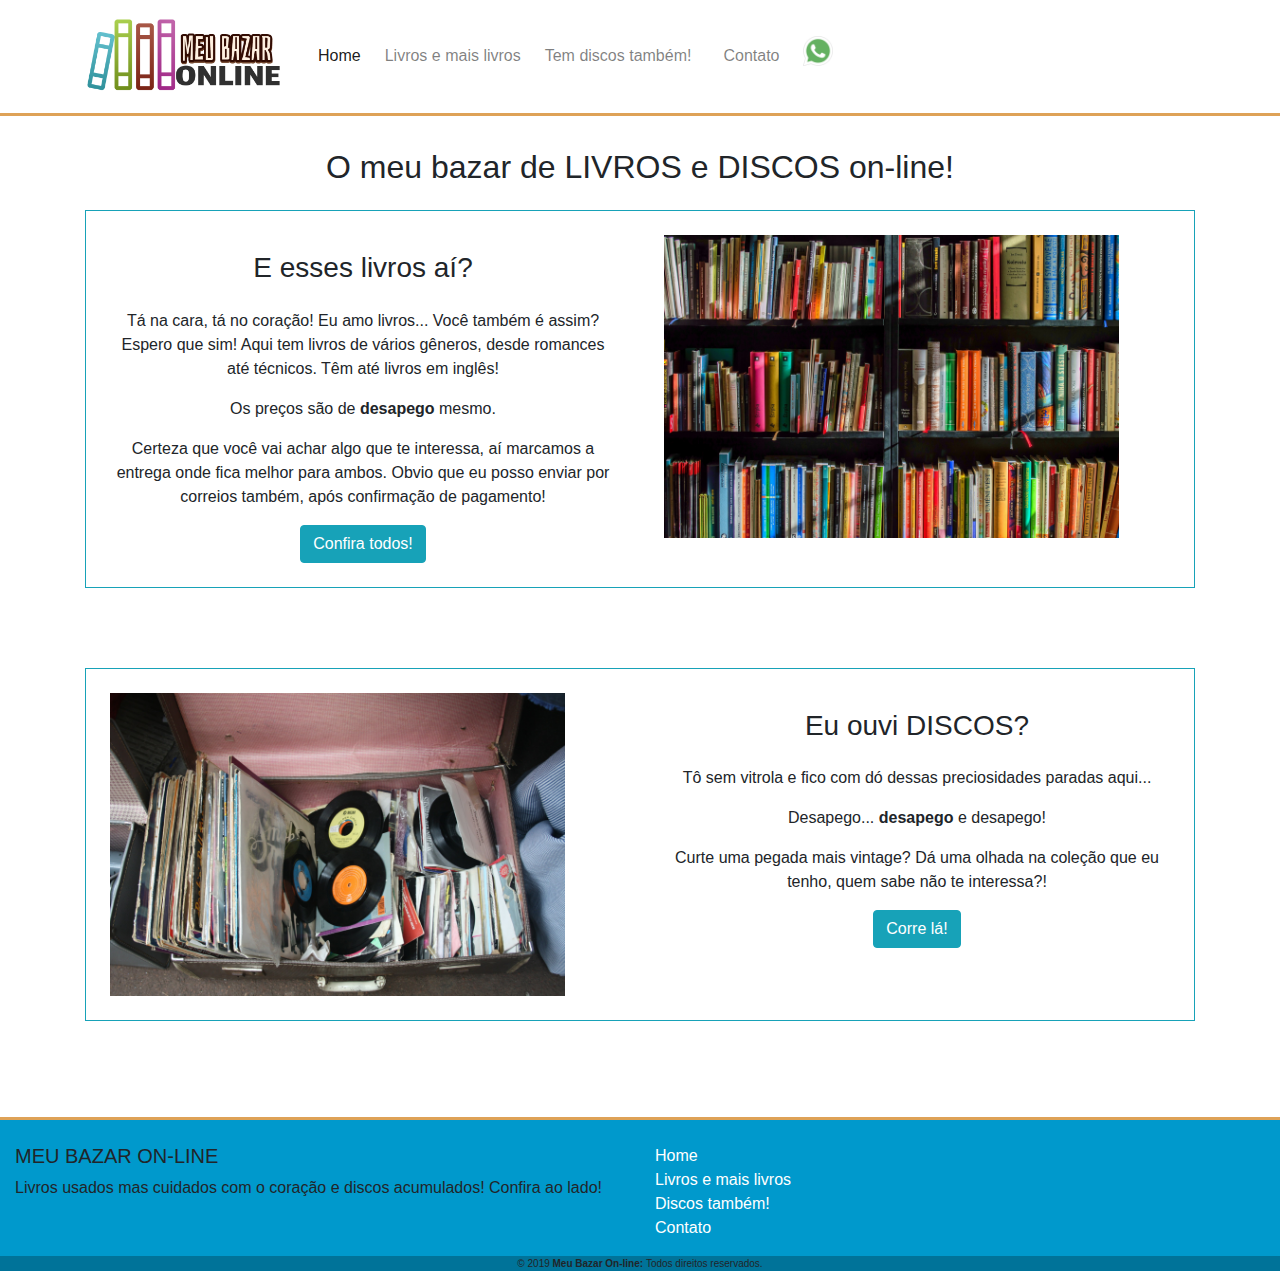
<file: index.html>
<!DOCTYPE html>
<html lang="pt-br">

<head>
    <meta charset="UTF-8">
    <meta name="viewport" content="width=device-width, initial-scale=1.0">
    <meta http-equiv="X-UA-Compatible" content="ie=edge">
    <link rel="stylesheet" href="./style/bootstrap.min.css">
    <link rel="stylesheet" href="./style/style.css">
    <link rel="icon" type="image/png" sizes="192x192" href="./img/favicon.png">
    <title>Meu Bazar On-line</title>
</head>

<body>
    <nav class="b-bottom d-flex ">
        <nav class="navbar navbar-expand-lg navbar-light bg-white container align-items-center">
            <a class="navbar-brand size-logo" href="./index.html"><img src="./img/logo.png" alt="Logo do Meu Bazar On-line"> </a>
            <button class="navbar-toggler" type="button" data-toggle="collapse" data-target="#navbarSupportedContent"
                aria-controls="navbarSupportedContent" aria-expanded="false" aria-label="Toggle navigation">
                <span class="navbar-toggler-icon"></span>
            </button>

            <div class="collapse navbar-collapse text-center" id="navbarSupportedContent">
                <div>
                    <ul class="navbar-nav mr-auto">
                        <li class="nav-item active px-2">
                            <a class="nav-link" href="./index.html">Home</a>
                        </li>
                        <li class="nav-item">
                            <a class="nav-link px-2" href="./pages/books/books.html">Livros e mais livros</a>
                        </li>
                        <li class="nav-item px-2">
                            <a class="nav-link" href="./pages/records/records.html">Tem discos também!</a>
                        </li>
                        <li class="nav-item px-2">
                            <a class="nav-link" href="./pages/contact/contato.html">Contato</a>
                        </li>
                        <li>
                            <a class="px-2"
                                href="https://api.whatsapp.com/send?phone=5511992402129&text=Ol%C3%A1!%20Deixe%20sua%20mensagem!"><img
                                    width="30px" src="./img/ico-whats.jpg" alt="Logo do WhatsApp"></a>
                        </li>
                    </ul>
                </div>
            </div>
        </nav>
    </nav>
    <main>
        <section class="container py-3 bg-white">
            <section>
                <div class="py-3 text-center">
                    <h2>O meu bazar de LIVROS e DISCOS on-line!</h2>
                </div>
            </section>
            <section id="books" class="d-flex border border-info">
                <div class="des m-4 text-center">
                    <h3 class="py-3">E esses livros aí?</h3>
                    <p>Tá na cara, tá no coração! Eu amo livros... Você também é assim? Espero que sim! Aqui tem
                    livros de vários gêneros, desde romances até técnicos. Têm até livros em inglês!
                    <p>Os preços são de <strong>desapego</strong> mesmo.</p>
                    <p>Certeza que você vai achar algo que te interessa, aí marcamos a entrega onde fica melhor
                    para ambos. Obvio que eu posso enviar por correios também, após confirmação de
                    pagamento!</p>
                    <button type="button" class="btn btn-info" onclick="window.location.href='./pages/books/books.html'">Confira todos!</button>
                </div>
                <div class="imagens m-4 w-50">
                    <img width="90%" src="./img/books-home.jpg" alt="foto de uma prateleira de livros">
                </div>
            </section>

            <div class="space w-100"></div>

            <section id="records" class="d-flex border border-info">
                <div class="imagens m-4 w-50">
                    <img width="90%" src="./img/records-home.jpg" alt="foto de um baú antigo com discos de vinil dentro">
                </div>
                <div class="des m-4 text-center">
                    <h3 class="py-3">Eu ouvi DISCOS?</h3>
                    <p>Tô sem vitrola e fico com dó dessas preciosidades paradas aqui...</p>
                    <p>Desapego... <strong>desapego</strong> e desapego!</p>
                    <p>Curte uma pegada mais vintage? Dá uma olhada na coleção que eu tenho, quem sabe não te
                        interessa?!</p>
                    <button type="button" class="btn btn-info" onclick="window.location.href='./pages/records/records.html'">Corre lá!</button>
                </div>
            </section>
        </section>
        <div class="space w-100"></div>
    </main>

    <footer class="b-top page-footer font-small pt-4 footer-color">
            <div class="container-fluid text-center text-md-left">
                <div class="row">
                    <div class="col-md-6 mt-md-0 mt-3">
                        <h5 class="text-uppercase">Meu Bazar On-line</h5>
                        <p>Livros usados mas cuidados com o coração e discos acumulados! Confira ao
                            lado!</p>
                    </div>
                    <hr class="clearfix w-100 d-md-none pb-3">
                    <div class="col-md-3 mb-md-0 mb-3">
                        <ul class="list-unstyled">
                            <li>
                                <a href="./index.html">Home</a>
                            </li>
                            <li>
                                <a href="./pages/books/books.html">Livros e mais livros</a>
                            </li>
                            <li>
                                <a href="./pages/records/records.html">Discos também!</a>
                            </li>
                            <li>
                                <a href="./pages/contact/contato.html">Contato</a>
                            </li>
                        </ul>
                    </div>
                </div>
            </div>
            <a id="subirTopo">
                ^ <br> subir
            </a>
            <div class="footer-copyright text-center final-footer">
                <p class="m-0">© 2019 <strong>Meu Bazar On-line: </strong>Todos
                    direitos reservados.</p>
            </div>
        </footer>
    <script src="./script/jquery-3.4.1.min.js"></script>
    <script src="./script/bootstrap.min.js"></script>
    <script src="./script/bnttop.js"></script>
</body>

</html>
</file>
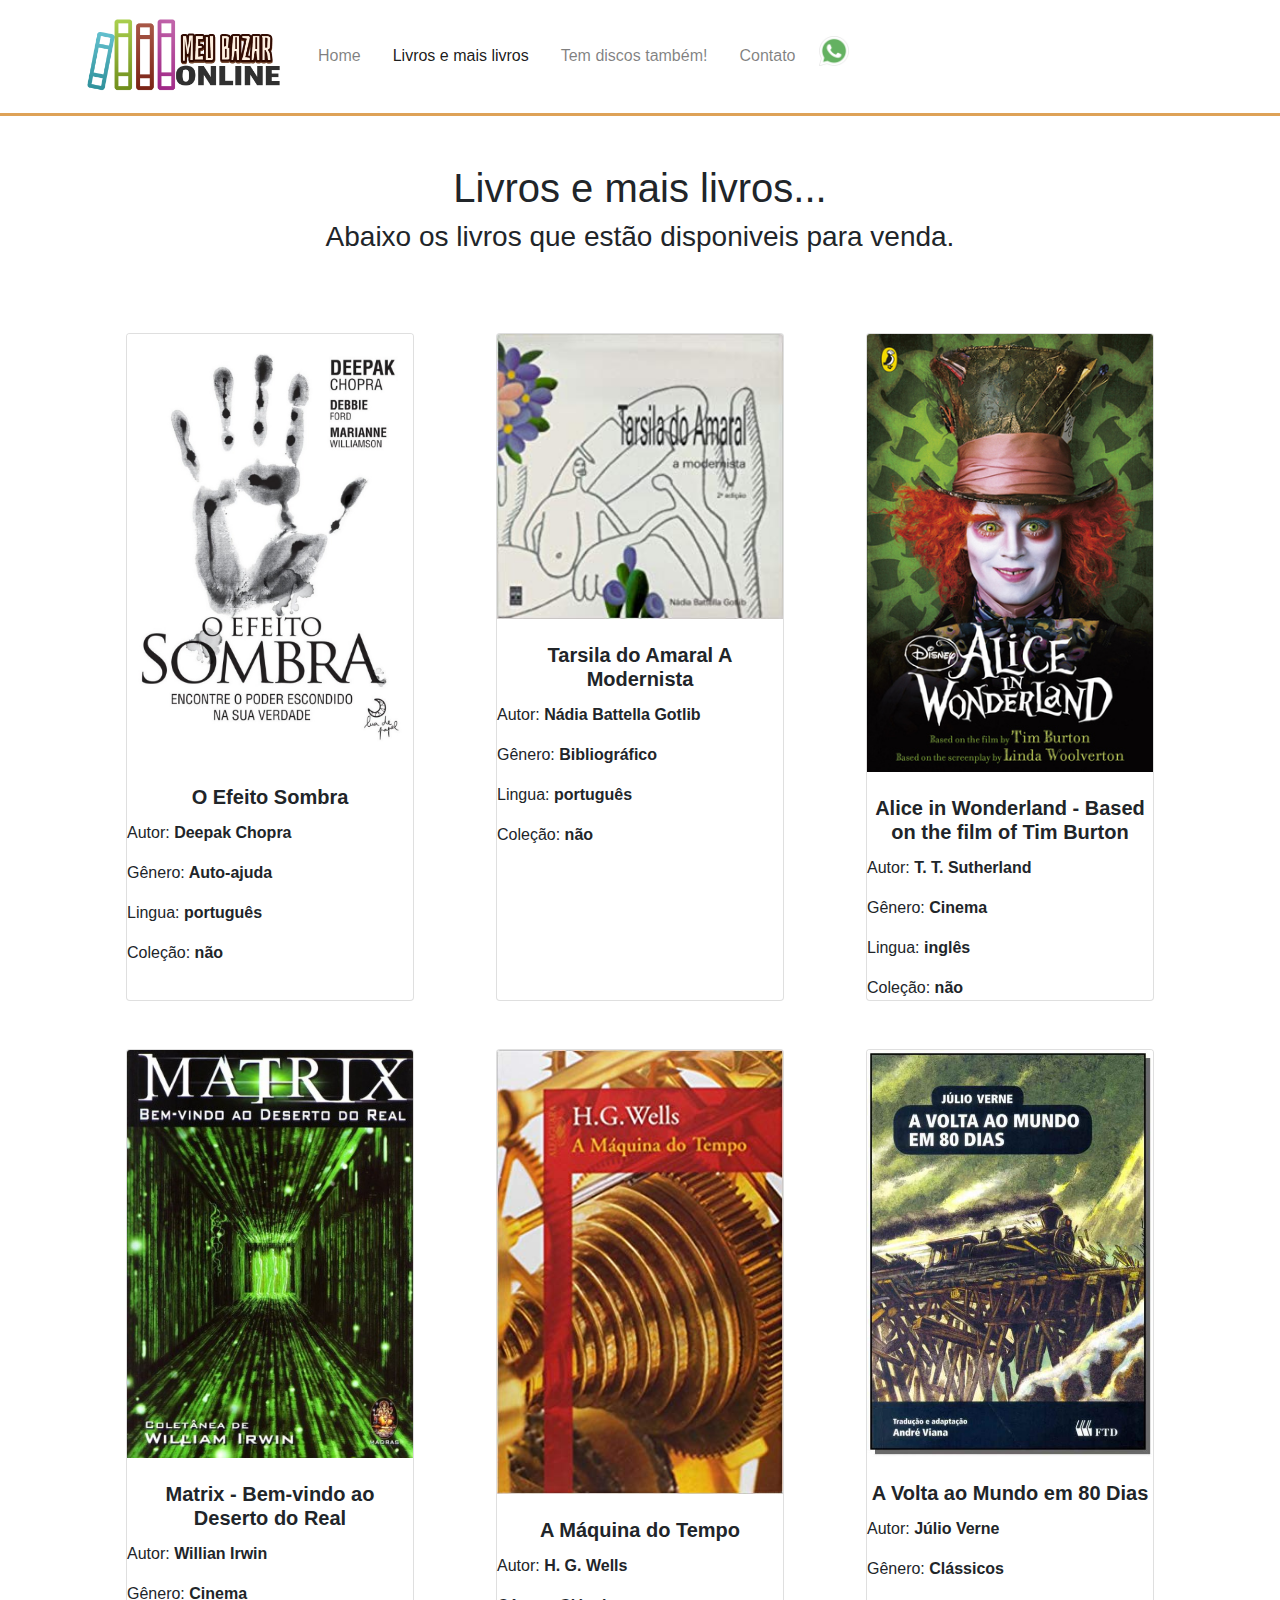
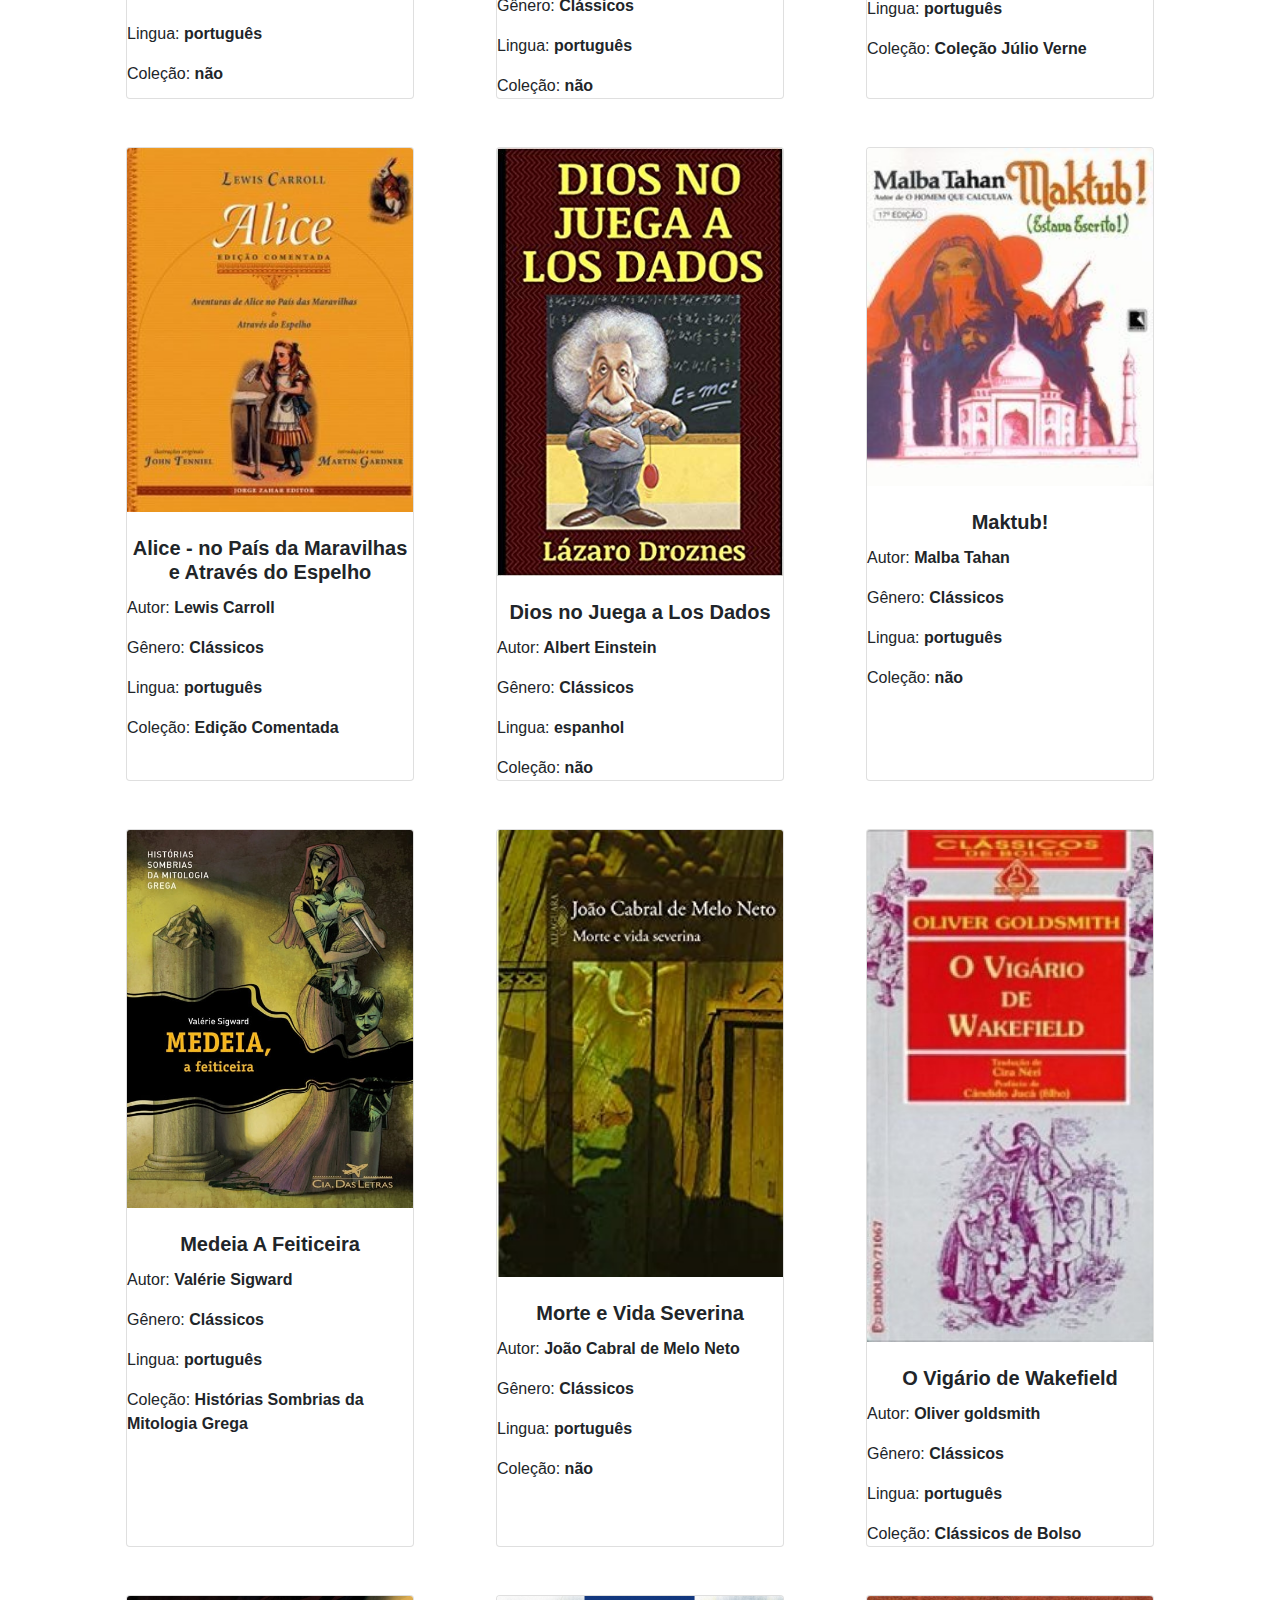
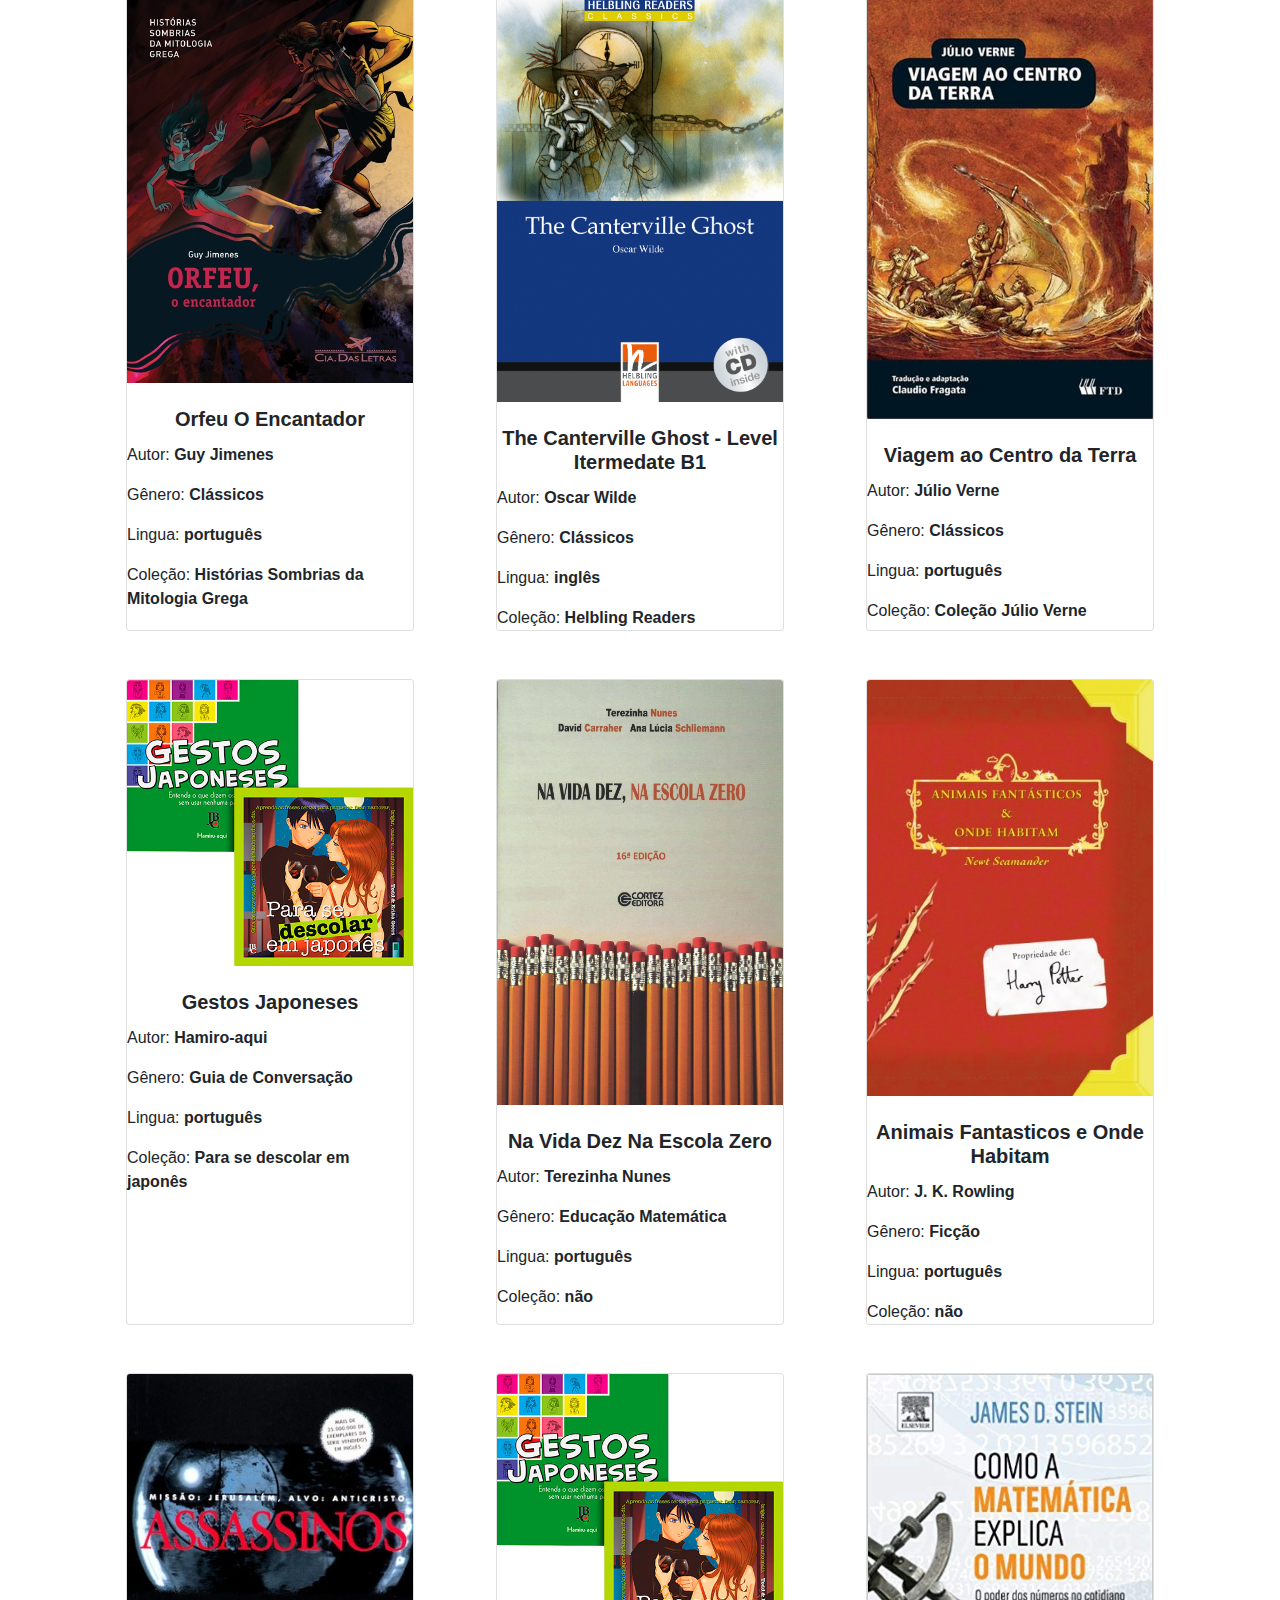
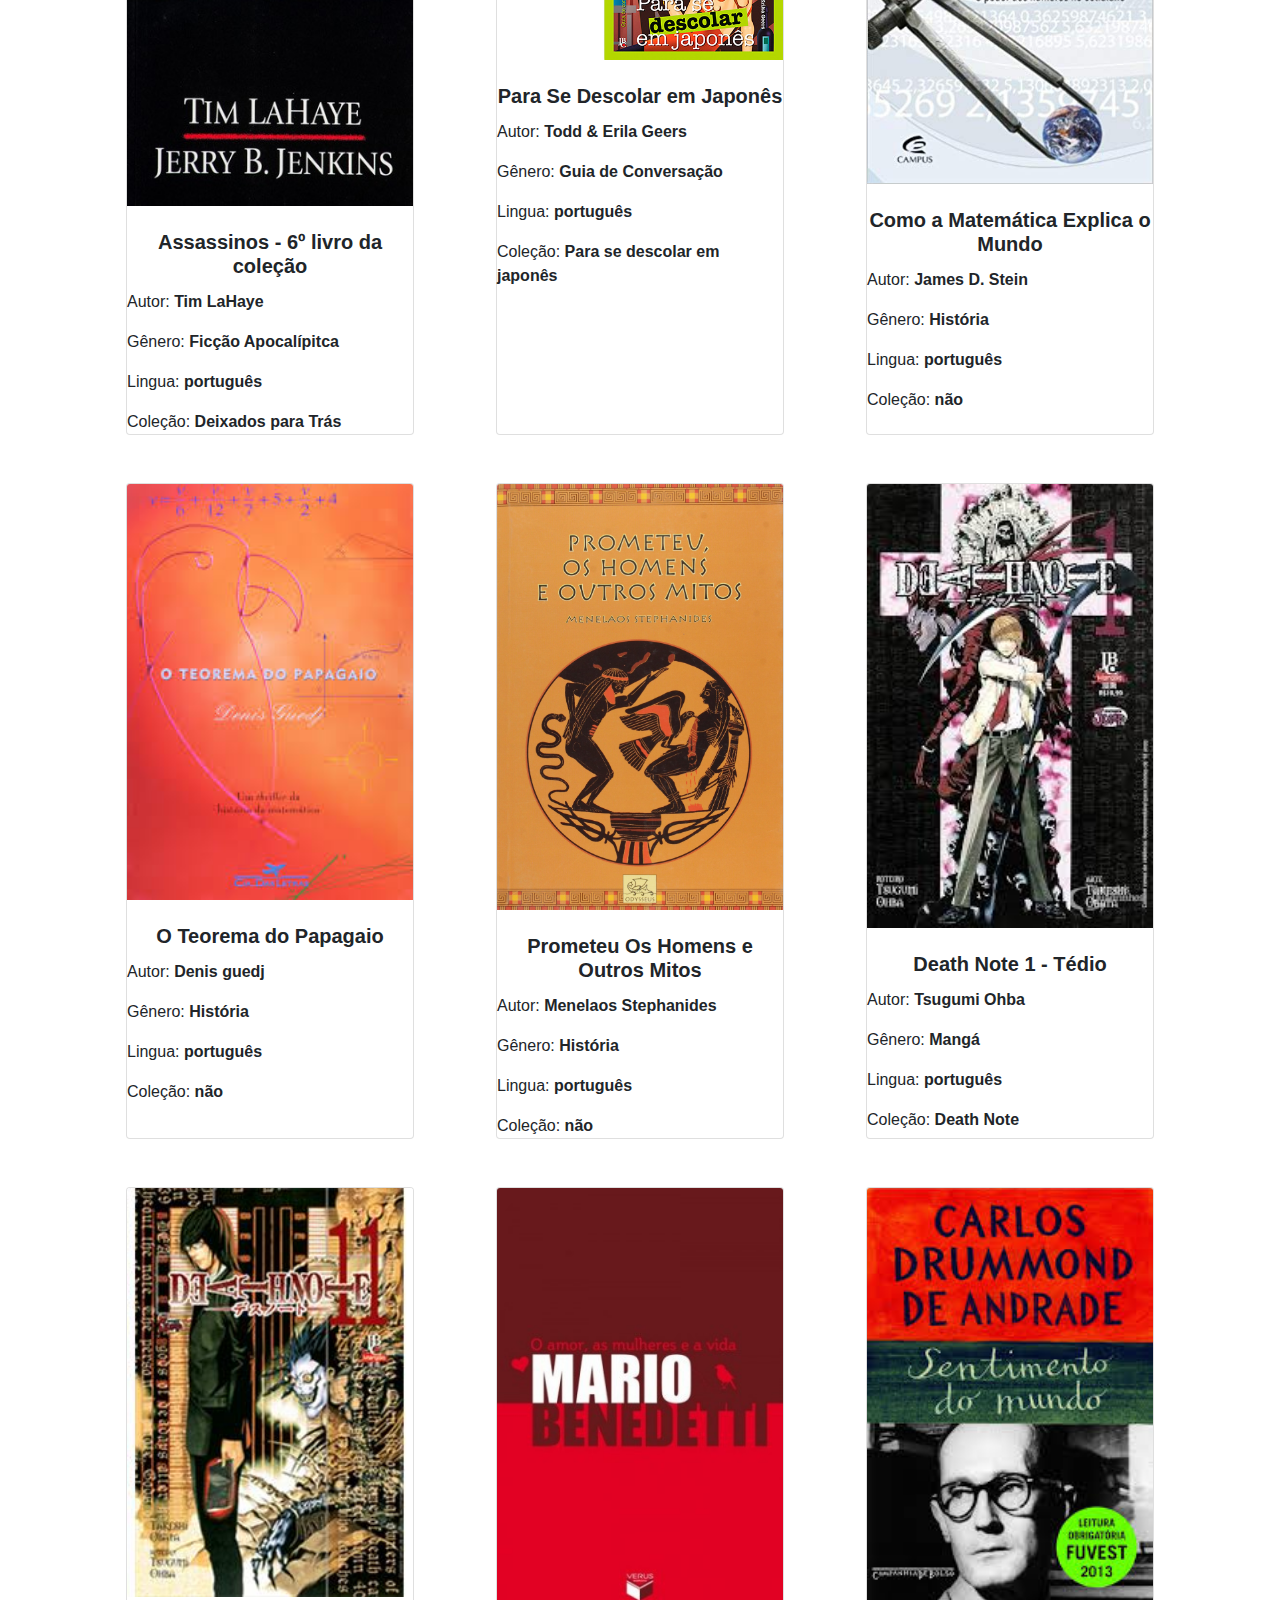
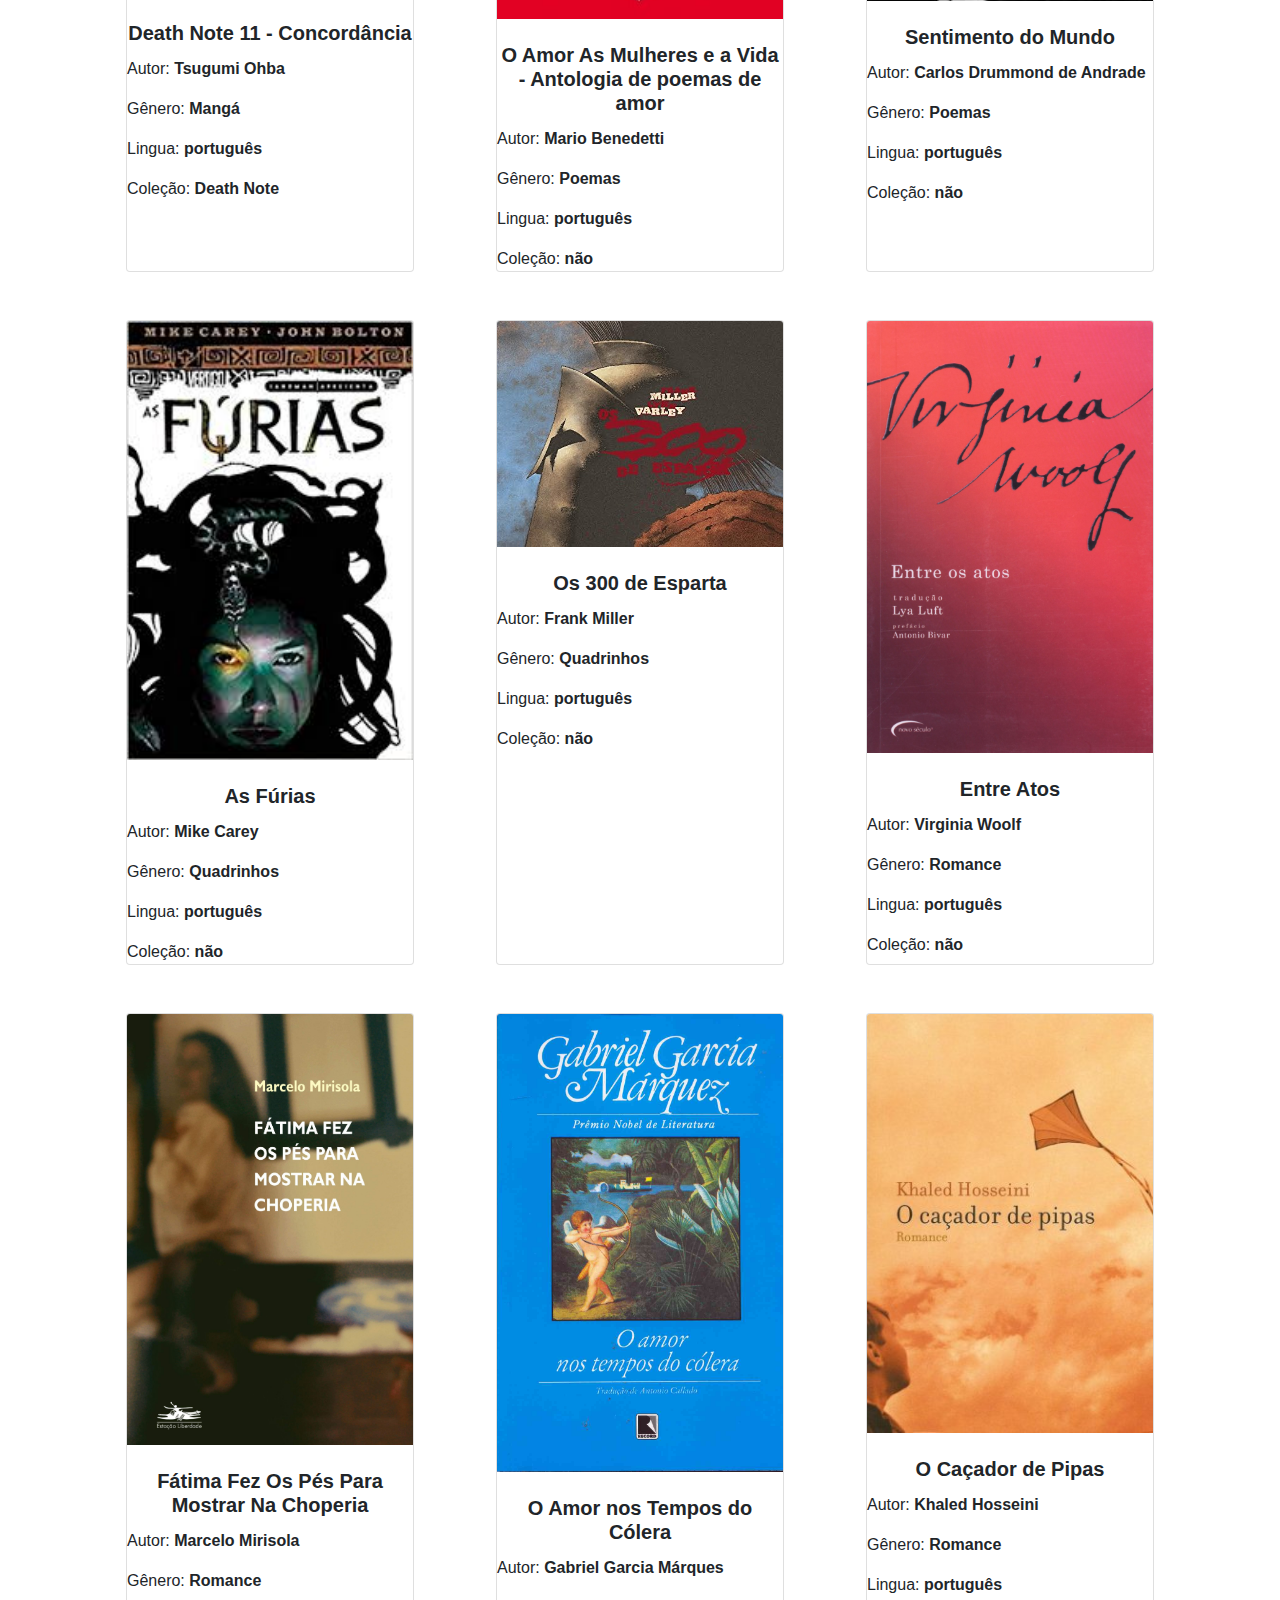
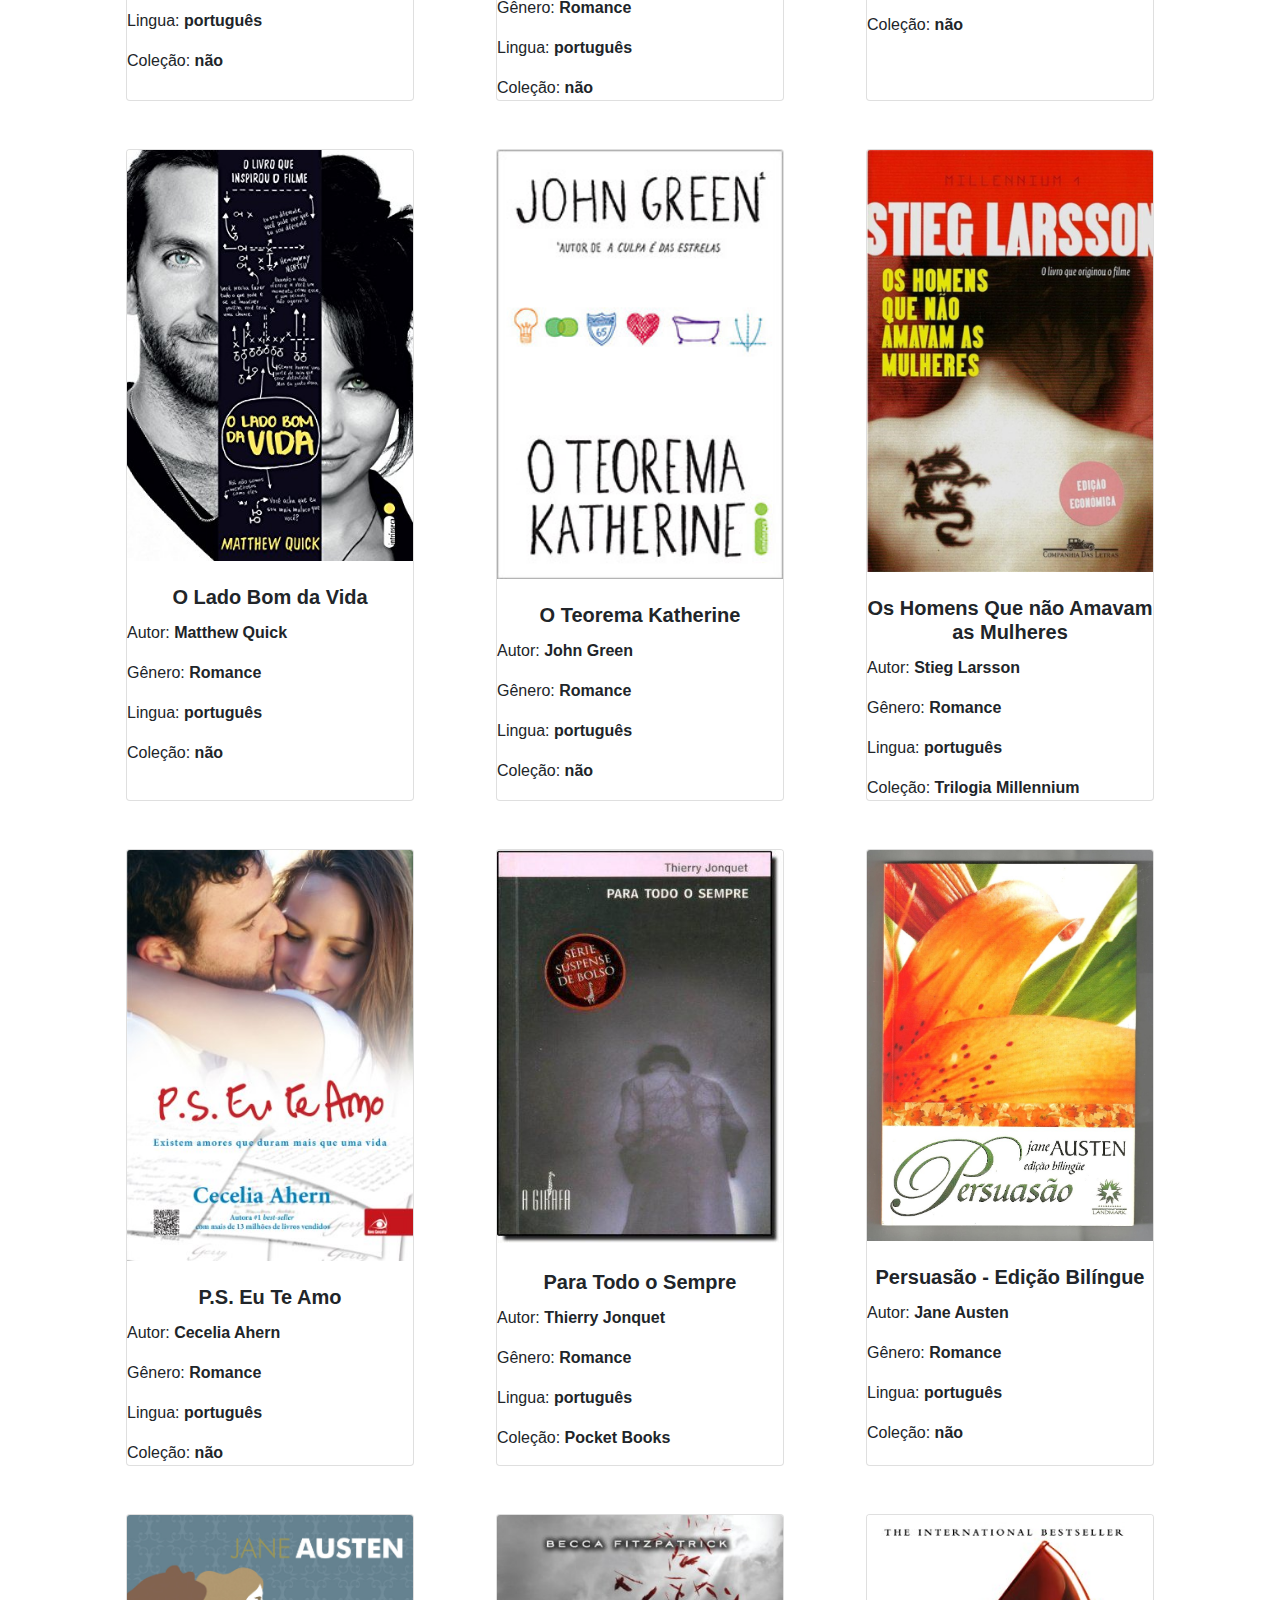
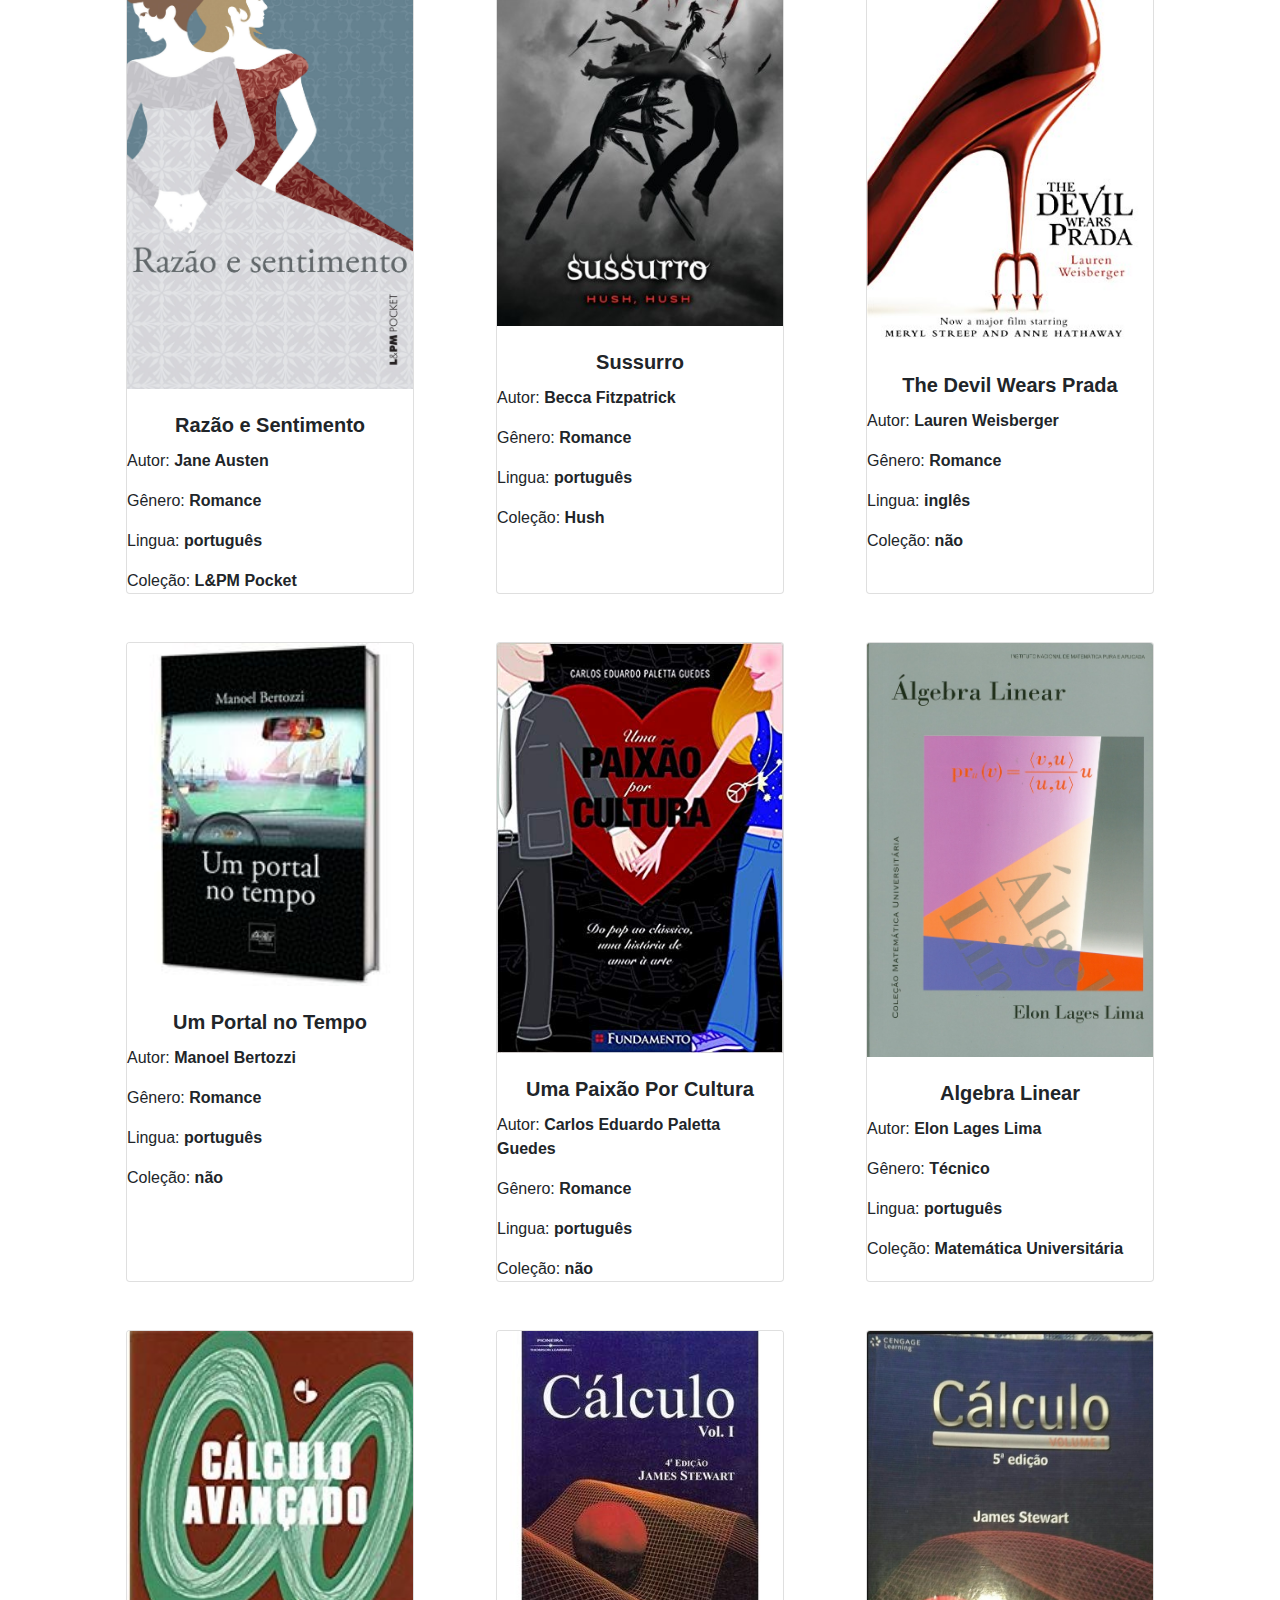
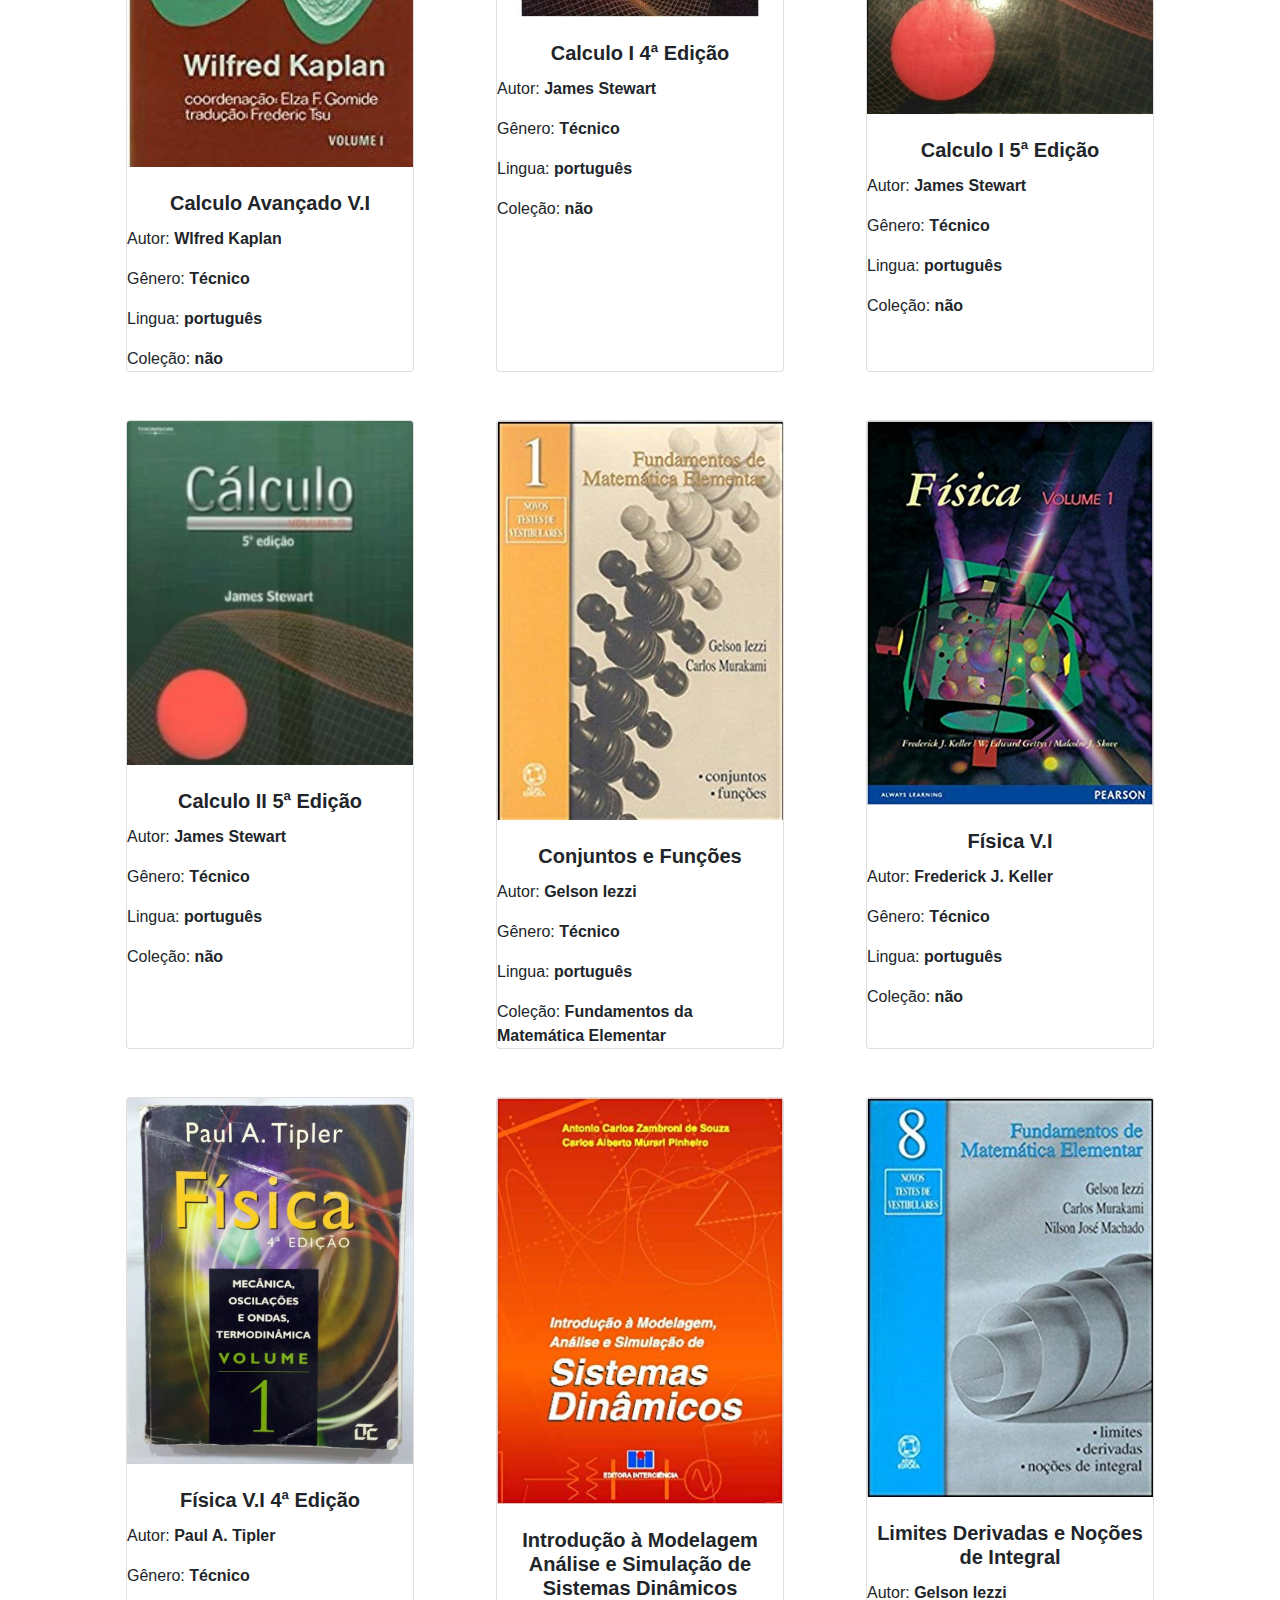
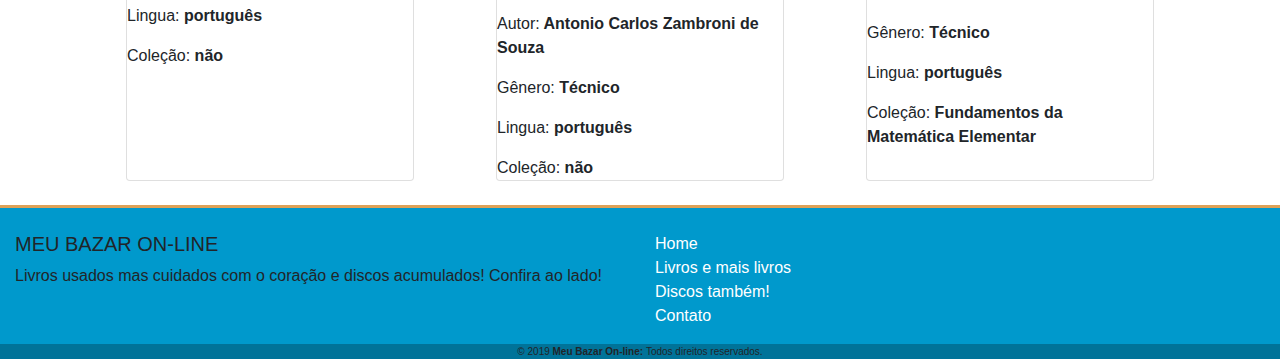
<file: pages/books/books.html>
<!DOCTYPE html>
<html lang="pt-br">

<head>
    <meta charset="UTF-8">
    <meta name="viewport" content="width=device-width, initial-scale=1.0">
    <meta http-equiv="X-UA-Compatible" content="ie=edge">
    <link rel="stylesheet" href="../../style/bootstrap.min.css">
    <link rel="stylesheet" href="./style/style.css">
    <title>Meu Bazar On-line</title>
</head>

<body>
    <nav class="b-bottom d-flex ">
        <nav class="navbar navbar-expand-lg navbar-light bg-white container align-items-center">
            <a class="navbar-brand size-logo" href="./../../index.html"><img src="../../img/logo.png"
                    alt="Logo do Meu Bazar On-line"> </a>
            <button class="navbar-toggler" type="button" data-toggle="collapse" data-target="#navbarSupportedContent"
                aria-controls="navbarSupportedContent" aria-expanded="false" aria-label="Toggle navigation">
                <span class="navbar-toggler-icon"></span>
            </button>

            <div class="collapse navbar-collapse text-center" id="navbarSupportedContent">
                <div>
                    <ul class="navbar-nav mr-auto">
                        <li class="nav-item px-2">
                            <a class="nav-link" href="../../index.html">Home</a>
                        </li>
                        <li class="nav-item px-2">
                            <a class="nav-link active" href="./books.html">Livros e mais livros</a>
                        </li>
                        <li class="nav-item px-2">
                            <a class="nav-link" href="../records/records.html">Tem discos também!</a>
                        </li>
                        <li class="nav-item px-2">
                            <a class="nav-link" href="../contact/contato.html">Contato </a>
                        </li>
                        <li>
                            <a class="px-2"
                                href="https://api.whatsapp.com/send?phone=5511992402129&text=Ol%C3%A1!%20Deixe%20sua%20mensagem!"><img
                                    width="30px" src="../../img/ico-whats.jpg" alt="Logo do WhatsApp"></a>
                        </li>
                    </ul>
                </div>
            </div>
        </nav>
    </nav>
    <main class="container">
        <section class="text-center py-5">
            <h1>Livros e mais livros...</h1>
            <h3>Abaixo os livros que estão disponiveis para venda. </h3>
        </section>
        <section>
            <div id="card-section" class="d-flex justify-content-around" style="flex-wrap:wrap"></div>
        </section>
    </main>
    <footer class="b-top page-footer font-small pt-4 footer-color">
        <div class="container-fluid text-center text-md-left">
            <div class="row">
                <div class="col-md-6 mt-md-0 mt-3">
                    <h5 class="text-uppercase">Meu Bazar On-line</h5>
                    <p>Livros usados mas cuidados com o coração e discos acumulados! Confira ao lado!</p>
                </div>
                <hr class="clearfix w-100 d-md-none pb-3">
                <div class="col-md-3 mb-md-0 mb-3">
                    <ul class="list-unstyled">
                        <li>
                            <a href="../../index.html">Home</a>
                        </li>
                        <li>
                            <a href="./books.html">Livros e mais livros</a>
                        </li>
                        <li>
                            <a href="../records/records.html">Discos também!</a>
                        </li>
                        <li>
                            <a href="../contact/contato.html">Contato</a>
                        </li>
                    </ul>
                </div>
            </div>
        </div>
        <div class="footer-copyright text-center final-footer">
            <a id="subirTopo">
                ^ <br> subir
            </a>
            <p class="m-0">© 2019 <strong>Meu Bazar On-line: </strong>Todos
                direitos reservados.</p>
        </div>
    </footer>
    <script src="../../script/jquery-3.4.1.min.js"></script>
    <script src="../../script/bootstrap.min.js"></script>
    <script src="./script/script.js"></script>
    <script src="../../script/bnttop.js"></script>
</body>

</html>
</file>
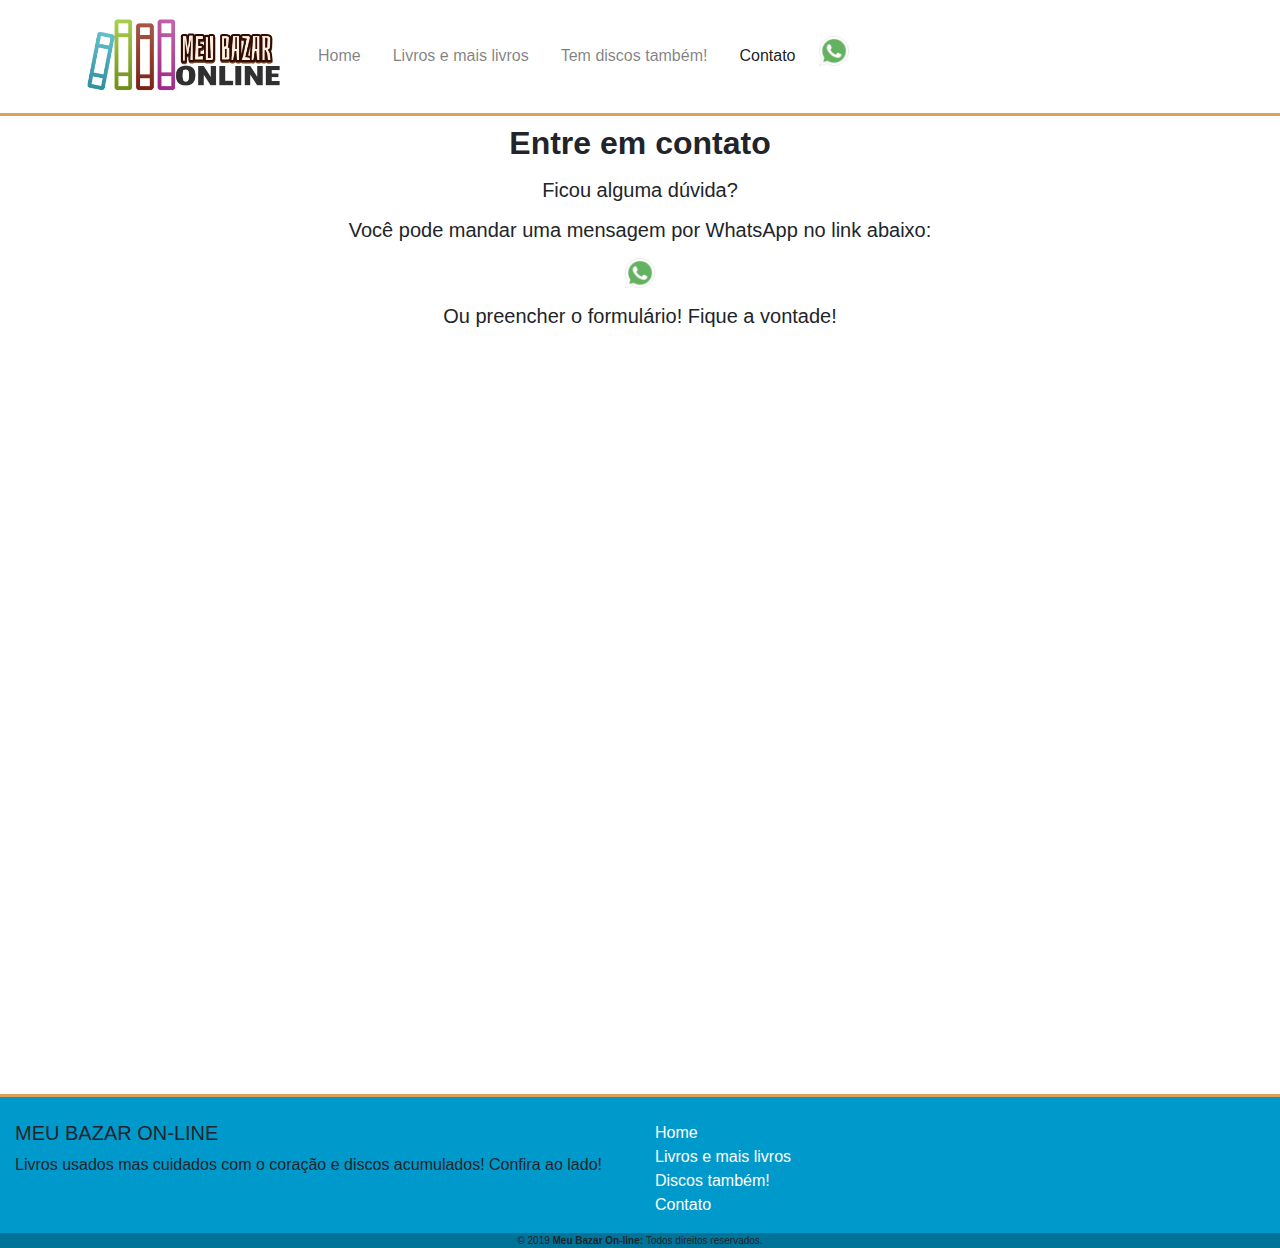
<file: pages/contact/contato.html>
<!DOCTYPE html>
<html lang="pt-br">

<head>
    <meta charset="UTF-8">
    <meta name="viewport" content="width=device-width, initial-scale=1.0">
    <meta http-equiv="X-UA-Compatible" content="ie=edge">
    <link rel="stylesheet" href="../../style/bootstrap.min.css">
    <link rel="stylesheet" href="./style/style.css">
    <title>Meu Bazar On-line</title>
</head>

<body>
    <nav class="b-bottom d-flex ">
        <nav class="navbar navbar-expand-lg navbar-light bg-white container align-items-center">
            <a class="navbar-brand size-logo" href="./../../index.html"><img src="../../img/logo.png"
                    alt="Logo do Meu Bazar On-line"> </a>
            <button class="navbar-toggler" type="button" data-toggle="collapse" data-target="#navbarSupportedContent"
                aria-controls="navbarSupportedContent" aria-expanded="false" aria-label="Toggle navigation">
                <span class="navbar-toggler-icon"></span>
            </button>

            <div class="collapse navbar-collapse text-center" id="navbarSupportedContent">
                <div>
                    <ul class="navbar-nav mr-auto">
                        <li class="nav-item px-2">
                            <a class="nav-link" href="../../index.html">Home</a>
                        </li>
                        <li class="nav-item px-2">
                            <a class="nav-link" href="../books/books.html">Livros e mais livros</a>
                        </li>
                        <li class="nav-item px-2">
                            <a class="nav-link" href="../records/records.html">Tem discos também!</a>
                        </li>
                        <li class="nav-item px-2">
                            <a class="nav-link active" href="./contato.html">Contato </a>
                        </li>
                        <li>
                            <a class="px-2"
                                href="https://api.whatsapp.com/send?phone=5511992402129&text=Ol%C3%A1!%20Deixe%20sua%20mensagem!"><img
                                    width="30px" src="../../img/ico-whats.jpg" alt="Logo do WhatsApp"></a>
                        </li>
                    </ul>
                </div>
            </div>
        </nav>
    </nav>
    <main class="container">
        <div class="text-center">
            <div class="text-center contact">
                <h2 class="m-2"><strong>Entre em contato</strong></h2>
                <h5 class="m-3">Ficou alguma dúvida?</h5>
                <h5> Você pode mandar uma mensagem por WhatsApp no link abaixo:</h5>
                <div class="m-3">
                    <a
                        href="https://api.whatsapp.com/send?phone=5511992402129&text=Ol%C3%A1!%20Deixe%20sua%20mensagem!"><img
                            width="30px" src="../../img/ico-whats.jpg" alt="Logo do WhatsApp"></a>
                </div>
                <h5>Ou preencher o formulário! Fique a vontade!</h5>
                <div>
                    <iframe src="https://docs.google.com/forms/d/e/1FAIpQLSe-Rwj5Nl0ml31CQcxrUEgHJbpVFx-WT3mZK7PUKaZ2qFXsgA/viewform?embedded=true" width="100%" height="751px" frameborder="0" marginheight="0" marginwidth="0">Carregando…</iframe>
                </div>
            </div>
        </div>
    </main>
    <footer class="b-top page-footer font-small pt-4 footer-color">
        <div class="container-fluid text-center text-md-left">
            <div class="row">
                <div class="col-md-6 mt-md-0 mt-3">
                    <h5 class="text-uppercase">Meu Bazar On-line</h5>
                    <p>Livros usados mas cuidados com o coração e discos acumulados! Confira ao lado!</p>
                </div>
                <hr class="clearfix w-100 d-md-none pb-3">
                <div class="col-md-3 mb-md-0 mb-3">
                    <ul class="list-unstyled">
                        <li>
                            <a href="../../index.html">Home</a>
                        </li>
                        <li>
                            <a href="../books/books.html">Livros e mais livros</a>
                        </li>
                        <li>
                            <a href="../records/records.html">Discos também!</a>
                        </li>
                        <li>
                            <a href="./contato.html">Contato</a>
                        </li>
                    </ul>
                </div>
            </div>
        </div>
        <div class="footer-copyright text-center final-footer">
            <a id="subirTopo">
                ^ <br> subir
            </a>
            <p class="m-0">© 2019 <strong>Meu Bazar On-line: </strong>Todos
                direitos reservados.</p>
        </div>
    </footer>
    <script src="../../script/jquery-3.4.1.min.js"></script>
    <script src="../../script/bootstrap.min.js"></script>
    <script src="./script/script.js"></script>
    <script src="../../script/bnttop.js"></script>
</body>

</html>
</file>
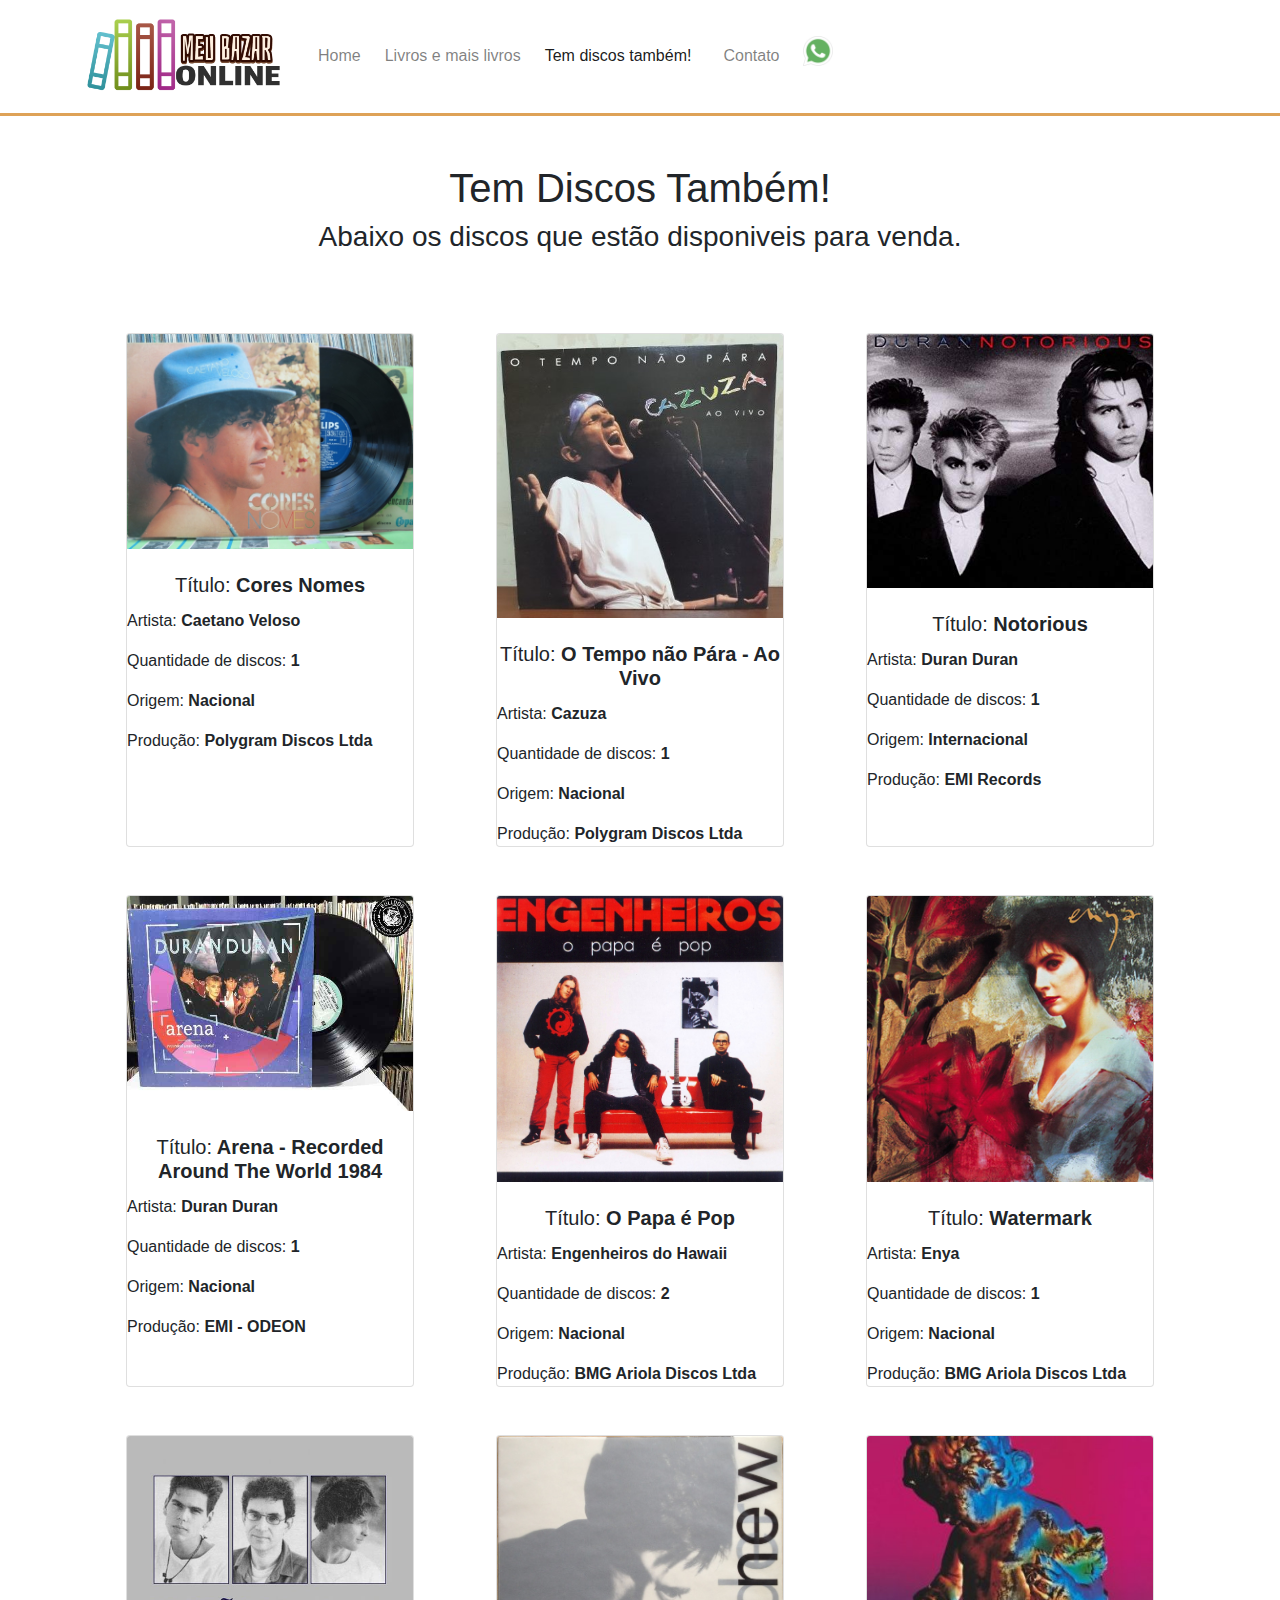
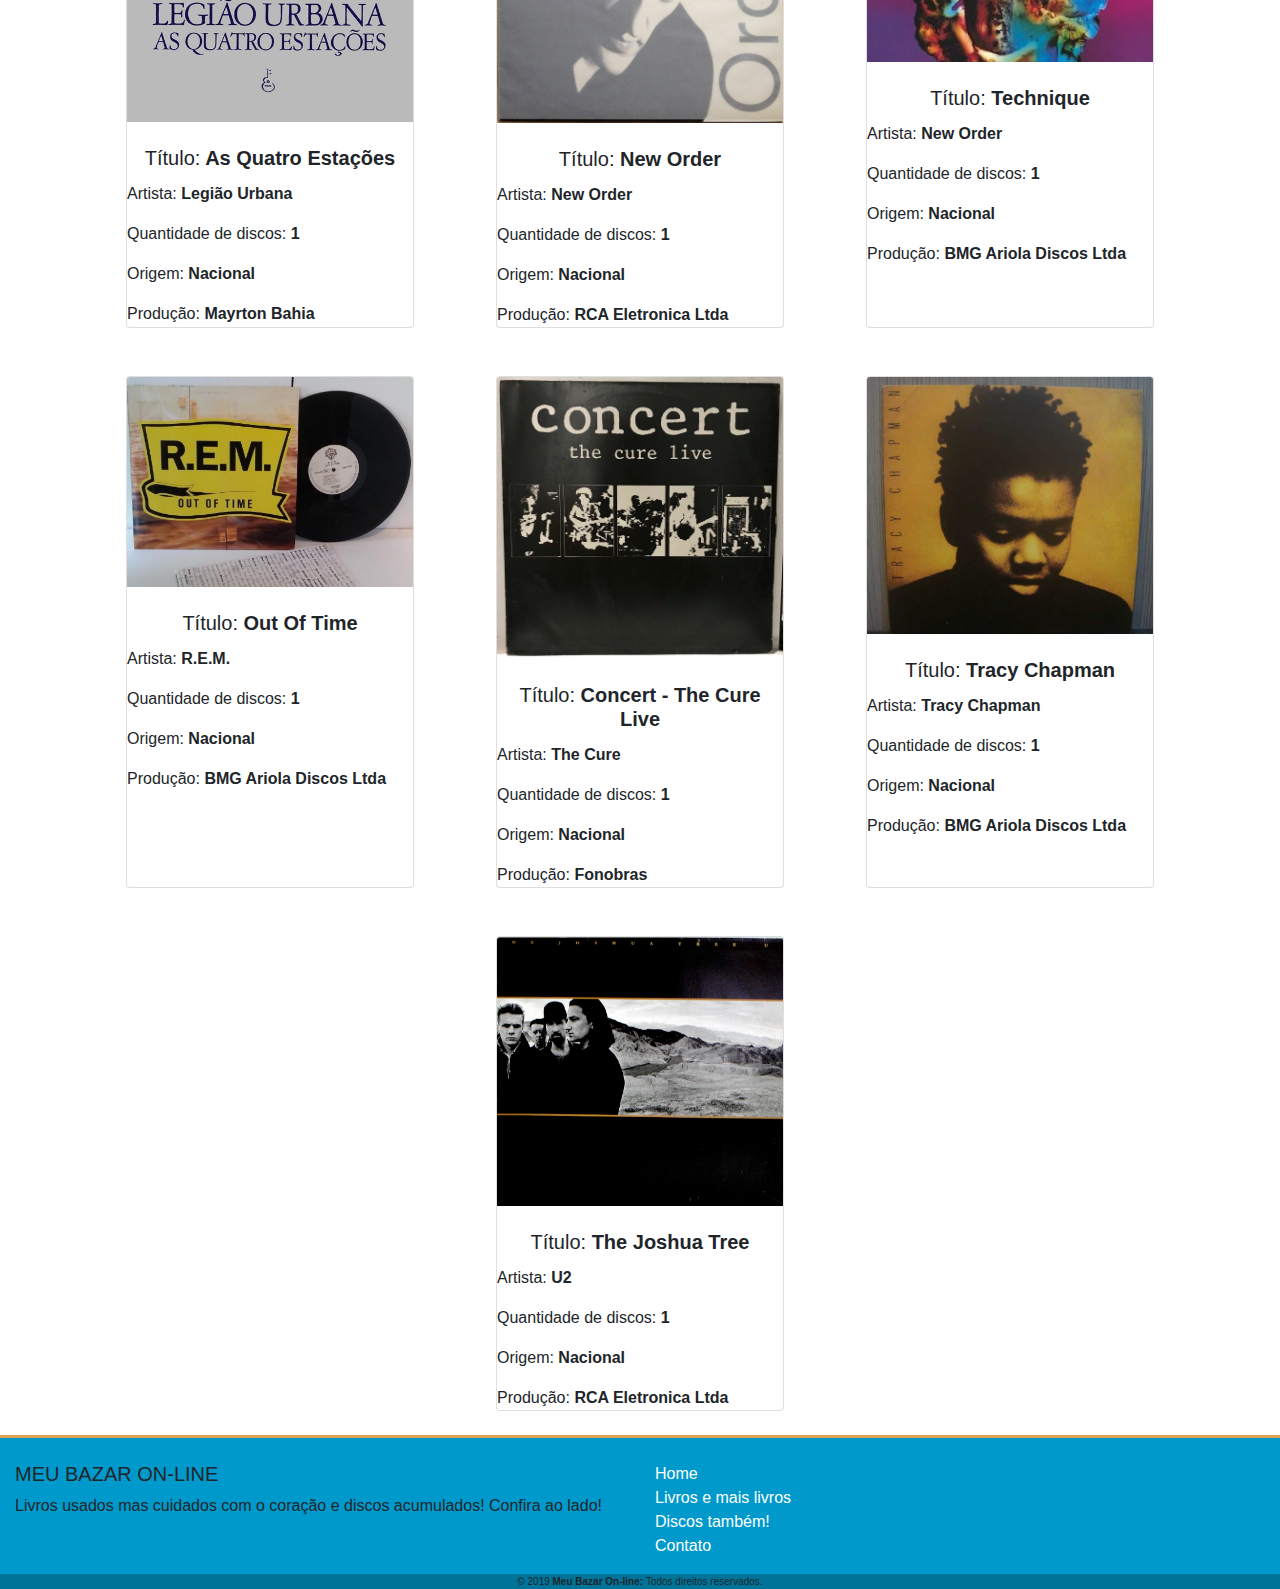
<file: pages/records/records.html>
<!DOCTYPE html>
<html lang="pt-br">

<head>
    <meta charset="UTF-8">
    <meta name="viewport" content="width=device-width, initial-scale=1.0">
    <meta http-equiv="X-UA-Compatible" content="ie=edge">
    <link rel="stylesheet" href="./style/style.css">
    <link rel="stylesheet" href="../../style/bootstrap.min.css">
    <link rel="icon" type="image/png" sizes="192x192" href="../../img/favicon.png">
    <title>Meu Bazar On-line</title>
</head>

<body>
    <nav class="b-bottom d-flex ">
        <nav class="navbar navbar-expand-lg navbar-light bg-white container align-items-center">
            <a class="navbar-brand size-logo" href="./../../index.html"><img src="../../img/logo.png" alt="Logo do Meu Bazar On-line"> </a>
            <button class="navbar-toggler" type="button" data-toggle="collapse" data-target="#navbarSupportedContent"
                aria-controls="navbarSupportedContent" aria-expanded="false" aria-label="Toggle navigation">
                <span class="navbar-toggler-icon"></span>
            </button>

            <div class="collapse navbar-collapse text-center" id="navbarSupportedContent">
                <div>
                    <ul class="navbar-nav mr-auto">
                        <li class="nav-item px-2">
                            <a class="nav-link" href="../../index.html">Home</a>
                        </li>
                        <li class="nav-item">
                            <a class="nav-link px-2" href="../books/books.html">Livros e mais livros</a>
                        </li>
                        <li class="nav-item active px-2">
                            <a class="nav-link" href="./records.html">Tem discos também!</a>
                        </li>
                        <li class="nav-item px-2">
                            <a class="nav-link" href="../contact/contato.html">Contato </a>
                        </li>
                        <li>
                            <a class="px-2"
                                href="https://api.whatsapp.com/send?phone=5511992402129&text=Ol%C3%A1!%20Deixe%20sua%20mensagem!"><img
                                    width="30px" src="../../img/ico-whats.jpg" alt="Logo do WhatsApp"></a>
                        </li>
                    </ul>
                </div>
            </div>
        </nav>
    </nav>
    <main class="container">
        <section class="text-center py-5">
            <h1>Tem Discos Também!</h1>
            <h3>Abaixo os discos que estão disponiveis para venda. </h3>
        </section> 
        <section>
            <div id="card-section" class="d-flex justify-content-around" style="flex-wrap:wrap"></div>
        </section>
    </main>
    <footer class="b-top page-footer font-small pt-4 footer-color">
        <div class="container-fluid text-center text-md-left">
            <div class="row">
                <div class="col-md-6 mt-md-0 mt-3">
                    <h5 class="text-uppercase">Meu Bazar On-line</h5>
                    <p>Livros usados mas cuidados com o coração e discos acumulados! Confira ao lado!</p>
                </div>
                <hr class="clearfix w-100 d-md-none pb-3">
                <div class="col-md-3 mb-md-0 mb-3">
                    <ul class="list-unstyled">
                        <li>
                            <a href="../../index.html">Home</a>
                        </li>
                        <li>
                            <a href="../books/books.html">Livros e mais livros</a>
                        </li>
                        <li>
                            <a href="./records.html">Discos também!</a>
                        </li>
                        <li>
                            <a href="../contact/contato.html">Contato</a>
                        </li>
                    </ul>
                </div>
            </div>
        </div>
        <div class="footer-copyright text-center final-footer">
            <a id="subirTopo">
                ^ <br> subir
            </a>
            <p class="m-0">© 2019 <strong>Meu Bazar On-line: </strong>Todos
                direitos reservados.</p>
        </div>
    </footer>
    <script src="../../script/jquery-3.4.1.min.js"></script>
    <script src="../../script/bootstrap.min.js"></script>
    <script src="./script/script.js"></script>
    <script src="../../script/bnttop.js"></script>
</body>
</html>
</file>
<file: style/style.css>
body {
    margin: 0 auto;
}

.size-logo img {
    width: 200px;
}

.footer-color {
    background-color: rgb(0, 153, 204);
}
.footer-color a {
    color:white;
}

.b-top {
    border-top: 3px solid #DEA257;
}

.b-bottom {
    border-bottom: 3px solid #DEA257;
}

.final-footer {
    background-color: rgb(0, 115, 153);
    font-size: 10px;
}

.imagens img {
    width: 90%;
}

#subirTopo {
    text-decoration: none;
    background: rgba(0, 153, 204);
    bottom: 30px;
    right: 30px;
    color: #fff;
    text-align: center;
    cursor: pointer;
    padding: 10px;
    font-size: 15px;
    font-weight: bold;
    text-transform: uppercase;
    position: fixed;
    border: 0;
    font-family: sans-serif;
    opacity: .8;
}

#subirTopo:hover {
    opacity: 1;
}

.space {
    height: 80px;
}

@media (max-width: 500px) {
    .des {
        width: 90%;
    }    

    .imagens {
        display: none;
    }

}
@media (min-width: 501px) {
    .des {
        width: 50%;
    }    
}
</file>
<file: pages/books/style/style.css>
body {
    margin: 0 auto;
}

.size-logo img {
    width: 200px;
}

.footer-color {
    background-color: rgb(0, 153, 204);
}
.footer-color a {
    color:white;
}

.b-top {
    border-top: 3px solid #DEA257;
}

.b-bottom {
    border-bottom: 3px solid #DEA257;
}

.final-footer {
    background-color: rgb(0, 115, 153);
    font-size: 10px;
}



#subirTopo {
    text-decoration: none;
    background: rgba(0, 153, 204);
    bottom: 30px;
    right: 30px;
    color: #fff;
    text-align: center;
    cursor: pointer;
    padding: 10px;
    font-size: 15px;
    font-weight: bold;
    text-transform: uppercase;
    position: fixed;
    border: 0;
    font-family: sans-serif;
    opacity: .8;
}

#subirTopo:hover {
    opacity: 1;
}
</file>
<file: pages/contact/style/style.css>
body {
    margin: 0 auto;
}

.size-logo img {
    width: 200px;
}

.footer-color {
    background-color: rgb(0, 153, 204);
}
.footer-color a {
    color:white;
}

.b-top {
    border-top: 3px solid #DEA257;
}

.b-bottom {
    border-bottom: 3px solid #DEA257;
}

.final-footer {
    background-color: rgb(0, 115, 153);
    font-size: 10px;
}



#subirTopo {
    text-decoration: none;
    background: rgba(0, 153, 204);
    bottom: 30px;
    right: 30px;
    color: #fff;
    text-align: center;
    cursor: pointer;
    padding: 10px;
    font-size: 15px;
    font-weight: bold;
    text-transform: uppercase;
    position: fixed;
    border: 0;
    font-family: sans-serif;
    opacity: .8;
}

#subirTopo:hover {
    opacity: 1;
}
</file>
<file: pages/records/style/style.css>
body {
    margin: 0 auto;
}

.size-logo img {
    width: 200px;
}

.footer-color {
    background-color: rgb(0, 153, 204);
}
.footer-color a {
    color:white;
}

.b-top {
    border-top: 3px solid #DEA257;
}

.b-bottom {
    border-bottom: 3px solid #DEA257;
}

.final-footer {
    background-color: rgb(0, 115, 153);
    font-size: 10px;
}

.imagens img {
    width: 90%;
}

#subirTopo {
    text-decoration: none;
    background: rgba(0, 153, 204);
    bottom: 30px;
    right: 30px;
    color: #fff;
    text-align: center;
    cursor: pointer;
    padding: 10px;
    font-size: 15px;
    font-weight: bold;
    text-transform: uppercase;
    position: fixed;
    border: 0;
    font-family: sans-serif;
    opacity: .8;
}

#subirTopo:hover {
    opacity: 1;
}
</file>
